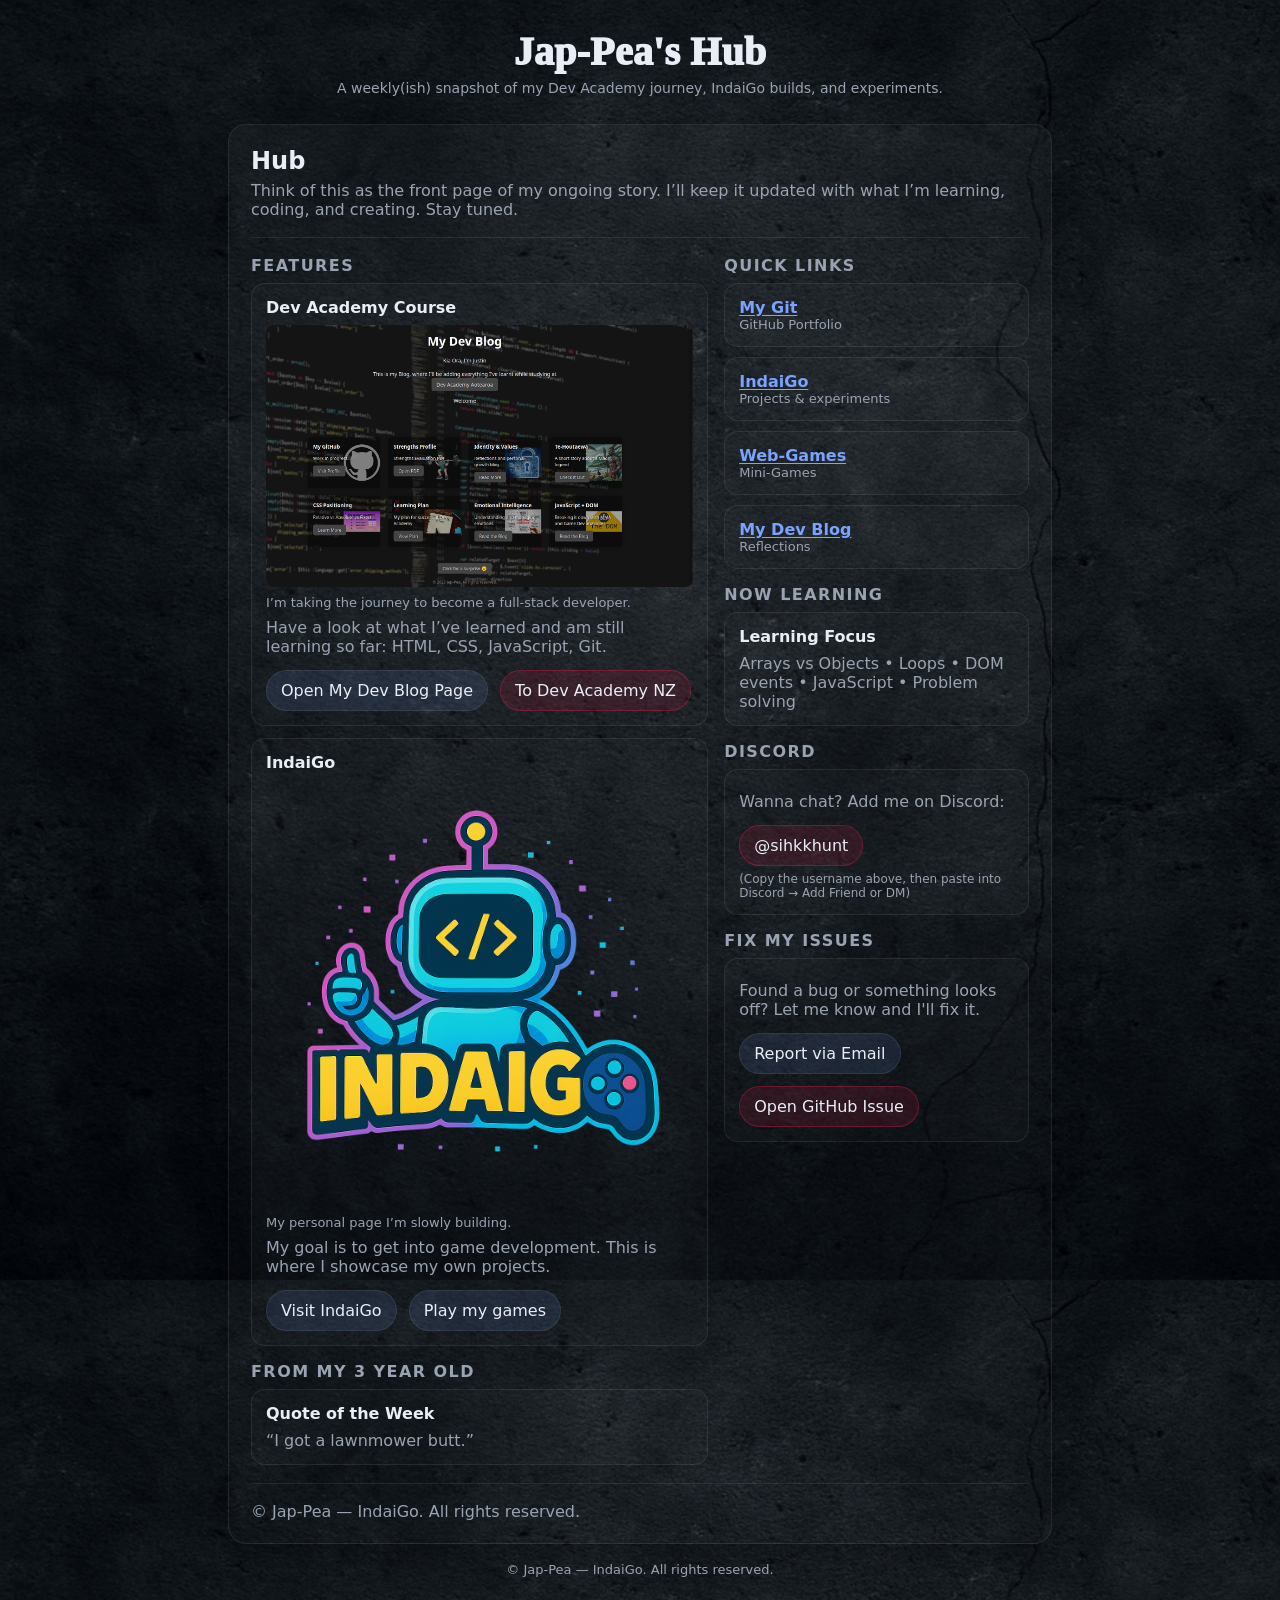
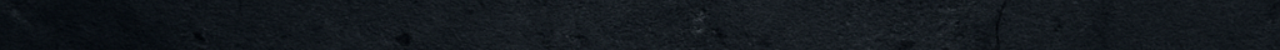
<file: index.html>
<!DOCTYPE html>
<html lang="en">
  <head>
    <meta charset="utf-8" />
    <meta name="viewport" content="width=device-width, initial-scale=1" />
    <title>Jap-Pea Hub</title>
    <link rel="stylesheet" href="styles/styles.css" />
  </head>
  <body>
    <div class="wrap">
      <!-- Masthead -->
      <header id="hub-header" class="masthead" aria-label="Masthead">
        <div id="site-title" class="name">Jap-Pea's Hub</div>
        <div id="site-subtitle" class="subtitle">
          A weekly(ish) snapshot of my Dev Academy journey, IndaiGo builds, and
          experiments.
        </div>
      </header>

      <!-- Paper -->
      <article class="paper" aria-label="Newsletter content">
        <!-- Lead / Hero blurb -->
        <section id="lead" class="lead">
          <h2>Hub</h2>
          <p>
            Think of this as the front page of my ongoing story. I’ll keep it
            updated with what I’m learning, coding, and creating. Stay tuned.
          </p>
        </section>

        <hr class="rule" />

        <div class="grid">
          <!-- Left column: features -->
          <div class="col">
            <section id="features" class="section" aria-label="Featured items">
              <h3>Features</h3>

              <div id="feature-dev-academy" class="item">
                <div class="title">Dev Academy Course</div>
                <img
                  src="/assets/devacademypage.png"
                  alt="My Dev Academy page"
                  loading="lazy"
                />
                <div class="meta">
                  I’m taking the journey to become a full-stack developer.
                </div>
                <p>
                  Have a look at what I’ve learned and am still learning so far:
                  HTML, CSS, JavaScript, Git.
                </p>
                <div class="link-row">
                  <a
                    class="btn"
                    href="https://jap-pea.github.io/Dev-Academy/"
                    target="_blank"
                    rel="noopener"
                    title="Open Dev Academy section"
                    >Open My Dev Blog Page</a
                  >
                  <a
                    class="btn btn--accent"
                    href="https://devacademy.co.nz/"
                    target="_blank"
                    rel="noopener"
                    title="Dev Academy NZ website"
                    >To Dev Academy NZ</a
                  >
                </div>
              </div>

              <div id="feature-indaigo" class="item" style="margin-top: 12px">
                <div class="title">IndaiGo</div>
                <img src="/assets/IndaiGo.png" alt="IndaiGo" loading="lazy" />
                <div class="meta">My personal page I’m slowly building.</div>
                <p>
                  My goal is to get into game development. This is where I
                  showcase my own projects.
                </p>
                <div class="link-row">
                  <a
                    class="btn"
                    href="https://jap-pea.github.io/IndaiGo/"
                    target="_blank"
                    rel="noopener"
                    title="Open IndaiGo projects"
                    >Visit IndaiGo</a
                  >
                  <a
                    class="btn"
                    href="https://jap-pea.github.io/IndaiGo/web-games.html"
                    target="_blank"
                    rel="noopener"
                    title="Play games"
                    >Play my games</a
                  >
                </div>
              </div>
            </section>

            <section
              id="from-my-3yo"
              class="section"
              style="margin-top: 16px"
              aria-label="From my 3 year old"
            >
              <h3>From my 3 Year Old</h3>
              <div class="item">
                <div class="title">Quote of the Week</div>
                <p class="muted">“I got a lawnmower butt.”</p>
              </div>
            </section>
          </div>

          <!-- Right column: sidebar -->
          <aside id="sidebar" class="col" aria-label="Sidebar">
            <section id="quick-links" class="section">
              <h3>Quick Links</h3>
              <div class="item">
                <a
                  class="title"
                  href="https://github.com/Jap-Pea"
                  target="_blank"
                  rel="noopener"
                  >My Git</a
                >
                <div class="meta">GitHub Portfolio</div>
              </div>
              <div class="item" style="margin-top: 10px">
                <a
                  class="title"
                  href="https://jap-pea.github.io/IndaiGo/"
                  target="_blank"
                  rel="noopener"
                  >IndaiGo</a
                >
                <div class="meta">Projects & experiments</div>
              </div>
              <div class="item" style="margin-top: 10px">
                <a
                  class="title"
                  href="https://jap-pea.github.io/IndaiGo/web-games.html"
                  target="_blank"
                  rel="noopener"
                  >Web-Games</a
                >
                <div class="meta">Mini-Games</div>
              </div>
              <div class="item" style="margin-top: 10px">
                <a
                  class="title"
                  href="https://jap-pea.github.io/Dev-Academy"
                  target="_blank"
                  rel="noopener"
                  >My Dev Blog</a
                >
                <div class="meta">Reflections</div>
              </div>
            </section>

            <section id="now-learning" class="section" style="margin-top: 16px">
              <h3>Now Learning</h3>
              <div class="item">
                <div class="title">Learning Focus</div>
                <p class="muted">
                  Arrays vs Objects • Loops • DOM events • JavaScript • Problem
                  solving
                </p>
              </div>
            </section>

            <section id="discord" class="section" style="margin-top: 16px">
              <h3>Discord</h3>
              <div class="item">
                <p class="muted">Wanna chat? Add me on Discord:</p>

                <div class="link-row">
                  <!-- Click/press Enter to copy -->
                  <span
                    id="discord-handle"
                    class="btn btn--accent copy-badge"
                    data-handle="sihkkhunt"
                    role="button"
                    tabindex="0"
                    aria-label="Copy my Discord username"
                    aria-describedby="copy-feedback"
                  >
                    @sihkkhunt
                  </span>
                  <span
                    id="copy-feedback"
                    class="copy-feedback"
                    aria-live="polite"
                    hidden
                  >
                    Copied!
                  </span>
                </div>

                <p class="muted" style="margin-top: 6px; font-size: 12px">
                  (Copy the username above, then paste into Discord → Add Friend
                  or DM)
                </p>
              </div>
            </section>

            <!-- Fix My Issues -->
            <section
              id="fix-my-issues"
              class="section"
              style="margin-top: 16px"
            >
              <h3>Fix My Issues</h3>
              <div class="item">
                <p class="muted">
                  Found a bug or something looks off? Let me know and I'll fix
                  it.
                </p>
                <div class="link-row">
                  <a
                    class="btn"
                    href="mailto:justinbp@hotmail.co.nz?subject=Site%20Issue%20Report&body=What%20went%20wrong%3F%20(please%20include%20link%20and%20what%20you%20expected)"
                    title="Email me about an issue"
                    >Report via Email</a
                  >
                  <a
                    class="btn btn--accent"
                    href="https://github.com/Jap-Pea/Jap-Pea.github.io/issues/new"
                    target="_blank"
                    rel="noopener"
                    title="Open a GitHub issue"
                    >Open GitHub Issue</a
                  >
                </div>
              </div>
            </section>
          </aside>
        </div>

        <hr class="rule" />

        <!-- Footer row inside paper -->
        <div
          id="paper-footer"
          style="
            display: flex;
            gap: 12px;
            justify-content: space-between;
            flex-wrap: wrap;
            align-items: center;
          "
        >
          <span class="muted"
            >© <time id="year"></time> Jap-Pea — IndaiGo. All rights
            reserved.</span
          >
        </div>
      </article>

      <footer id="site-footer">
        <p>
          © <time id="year-dup"></time> Jap-Pea — IndaiGo. All rights reserved.
        </p>
      </footer>
    </div>

    <script src="./scripts/main.js"></script>
  </body>
</html>
</file>
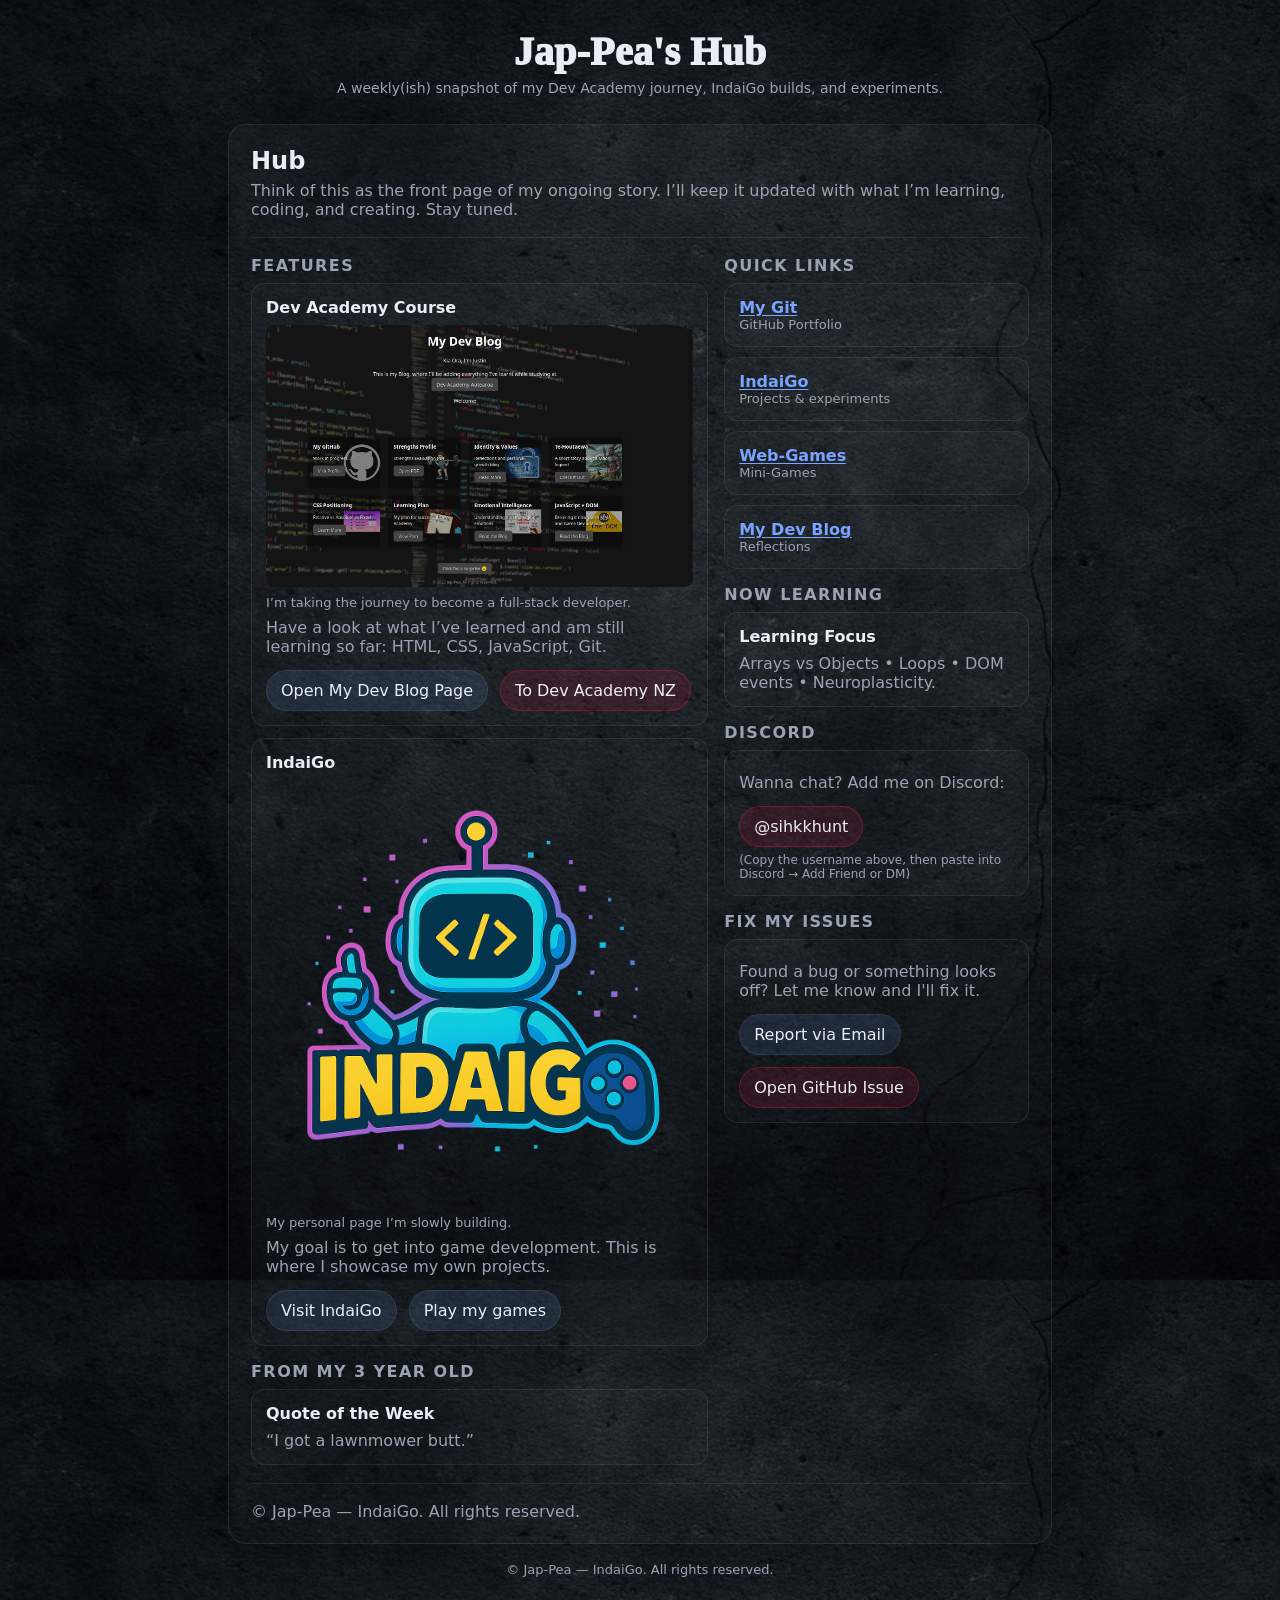
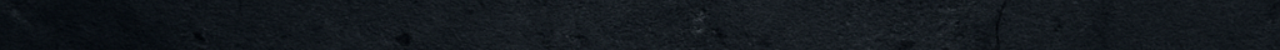
<file: indexhub.html>
<!DOCTYPE html>
<html lang="en">
  <head>
    <meta charset="utf-8" />
    <meta name="viewport" content="width=device-width, initial-scale=1" />
    <title>Jap-Pea Hub</title>
    <link rel="stylesheet" href="styles/styles.css" />
  </head>
  <body>
    <div class="wrap">
      <!-- Masthead -->
      <header id="hub-header" class="masthead" aria-label="Masthead">
        <div id="site-title" class="name">Jap-Pea's Hub</div>
        <div id="site-subtitle" class="subtitle">
          A weekly(ish) snapshot of my Dev Academy journey, IndaiGo builds, and
          experiments.
        </div>
      </header>

      <!-- Paper -->
      <article class="paper" aria-label="Newsletter content">
        <!-- Lead / Hero blurb -->
        <section id="lead" class="lead">
          <h2>Hub</h2>
          <p>
            Think of this as the front page of my ongoing story. I’ll keep it
            updated with what I’m learning, coding, and creating. Stay tuned.
          </p>
        </section>

        <hr class="rule" />

        <div class="grid">
          <!-- Left column: features -->
          <div class="col">
            <section id="features" class="section" aria-label="Featured items">
              <h3>Features</h3>

              <div id="feature-dev-academy" class="item">
                <div class="title">Dev Academy Course</div>
                <img
                  src="/assets/devacademypage.png"
                  alt="My Dev Academy page"
                  loading="lazy"
                />
                <div class="meta">
                  I’m taking the journey to become a full-stack developer.
                </div>
                <p>
                  Have a look at what I’ve learned and am still learning so far:
                  HTML, CSS, JavaScript, Git.
                </p>
                <div class="link-row">
                  <a
                    class="btn"
                    href="https://jap-pea.github.io/dev-academy/"
                    target="_blank"
                    rel="noopener"
                    title="Open Dev Academy section"
                    >Open My Dev Blog Page</a
                  >
                  <a
                    class="btn btn--accent"
                    href="https://devacademy.co.nz/"
                    target="_blank"
                    rel="noopener"
                    title="Dev Academy NZ website"
                    >To Dev Academy NZ</a
                  >
                </div>
              </div>

              <div id="feature-indaigo" class="item" style="margin-top: 12px">
                <div class="title">IndaiGo</div>
                <img src="/assets/IndaiGo.png" alt="IndaiGo" loading="lazy" />
                <div class="meta">My personal page I’m slowly building.</div>
                <p>
                  My goal is to get into game development. This is where I
                  showcase my own projects.
                </p>
                <div class="link-row">
                  <a
                    class="btn"
                    href="https://jap-pea.github.io/IndaiGo/"
                    target="_blank"
                    rel="noopener"
                    title="Open IndaiGo projects"
                    >Visit IndaiGo</a
                  >
                  <a
                    class="btn"
                    href="https://jap-pea.github.io/IndaiGo/web-games.html"
                    target="_blank"
                    rel="noopener"
                    title="Play games"
                    >Play my games</a
                  >
                </div>
              </div>
            </section>

            <section
              id="from-my-3yo"
              class="section"
              style="margin-top: 16px"
              aria-label="From my 3 year old"
            >
              <h3>From my 3 Year Old</h3>
              <div class="item">
                <div class="title">Quote of the Week</div>
                <p class="muted">“I got a lawnmower butt.”</p>
              </div>
            </section>
          </div>

          <!-- Right column: sidebar -->
          <aside id="sidebar" class="col" aria-label="Sidebar">
            <section id="quick-links" class="section">
              <h3>Quick Links</h3>
              <div class="item">
                <a
                  class="title"
                  href="https://github.com/Jap-Pea"
                  target="_blank"
                  rel="noopener"
                  >My Git</a
                >
                <div class="meta">GitHub Portfolio</div>
              </div>
              <div class="item" style="margin-top: 10px">
                <a
                  class="title"
                  href="https://jap-pea.github.io/IndaiGo/"
                  target="_blank"
                  rel="noopener"
                  >IndaiGo</a
                >
                <div class="meta">Projects & experiments</div>
              </div>
              <div class="item" style="margin-top: 10px">
                <a
                  class="title"
                  href="https://jap-pea.github.io/IndaiGo/web-games.html"
                  target="_blank"
                  rel="noopener"
                  >Web-Games</a
                >
                <div class="meta">Mini-Games</div>
              </div>
              <div class="item" style="margin-top: 10px">
                <a
                  class="title"
                  href="https://jap-pea.github.io"
                  target="_blank"
                  rel="noopener"
                  >My Dev Blog</a
                >
                <div class="meta">Reflections</div>
              </div>
            </section>

            <section id="now-learning" class="section" style="margin-top: 16px">
              <h3>Now Learning</h3>
              <div class="item">
                <div class="title">Learning Focus</div>
                <p class="muted">
                  Arrays vs Objects • Loops • DOM events • Neuroplasticity.
                </p>
              </div>
            </section>

            <section id="discord" class="section" style="margin-top: 16px">
              <h3>Discord</h3>
              <div class="item">
                <p class="muted">Wanna chat? Add me on Discord:</p>

                <div class="link-row">
                  <!-- Click/press Enter to copy -->
                  <span
                    id="discord-handle"
                    class="btn btn--accent copy-badge"
                    data-handle="sihkkhunt"
                    role="button"
                    tabindex="0"
                    aria-label="Copy my Discord username"
                    aria-describedby="copy-feedback"
                  >
                    @sihkkhunt
                  </span>
                  <span
                    id="copy-feedback"
                    class="copy-feedback"
                    aria-live="polite"
                    hidden
                  >
                    Copied!
                  </span>
                </div>

                <p class="muted" style="margin-top: 6px; font-size: 12px">
                  (Copy the username above, then paste into Discord → Add Friend
                  or DM)
                </p>
              </div>
            </section>

            <!-- Fix My Issues -->
            <section
              id="fix-my-issues"
              class="section"
              style="margin-top: 16px"
            >
              <h3>Fix My Issues</h3>
              <div class="item">
                <p class="muted">
                  Found a bug or something looks off? Let me know and I'll fix
                  it.
                </p>
                <div class="link-row">
                  <a
                    class="btn"
                    href="mailto:justinbp@hotmail.co.nz?subject=Site%20Issue%20Report&body=What%20went%20wrong%3F%20(please%20include%20link%20and%20what%20you%20expected)"
                    title="Email me about an issue"
                    >Report via Email</a
                  >
                  <a
                    class="btn btn--accent"
                    href="https://github.com/Jap-Pea/Jap-Pea.github.io/issues/new"
                    target="_blank"
                    rel="noopener"
                    title="Open a GitHub issue"
                    >Open GitHub Issue</a
                  >
                </div>
              </div>
            </section>
          </aside>
        </div>

        <hr class="rule" />

        <!-- Footer row inside paper -->
        <div
          id="paper-footer"
          style="
            display: flex;
            gap: 12px;
            justify-content: space-between;
            flex-wrap: wrap;
            align-items: center;
          "
        >
          <span class="muted"
            >© <time id="year"></time> Jap-Pea — IndaiGo. All rights
            reserved.</span
          >
        </div>
      </article>

      <footer id="site-footer">
        <p>
          © <time id="year-dup"></time> Jap-Pea — IndaiGo. All rights reserved.
        </p>
      </footer>
    </div>

    <script src="./scripts/main.js"></script>
  </body>
</html>
</file>
<file: styles/styles.css>
/* ===========================
   THEME / TOKENS
   =========================== */
:root {
  --bg: #0b0d12; /* page background */
  --paper: #0f1219; /* card/paper background (used in gradients) */
  --ink: #e9edf6; /* main text color */
  --muted: #9aa3b2; /* secondary text */
  --accent: #e11d48; /* rose accent for emphasis */
  --link: #7aa2ff; /* link color (blue) */
  --ring: rgba(122, 162, 255, 0.35);
  --rule: rgba(255, 255, 255, 0.08); /* borders/dividers */
}

/* Global resets */
* {
  box-sizing: border-box;
}
html,
body {
  height: 100%;
}

/* ===========================
   PAGE BACKGROUND
   - Uses a 3D concrete texture (repeat)
   - You can swap for /assets/newsprint.jpg for newspaper look
   =========================== */
html,
body {
  background: url(/assets/concrete.png) repeat;
  background-size: cover; /* try 'auto' if you want native tiling size */
}

/* ===========================
   TYPOGRAPHY & BASE
   =========================== */
body {
  margin: 0;
  color: var(--ink);
  font-family: Inter, system-ui, -apple-system, Segoe UI, Roboto, Ubuntu,
    Cantarell, 'Helvetica Neue', Arial, sans-serif;
}

.wrap {
  max-width: 860px;
  margin: 0 auto;
  padding: 28px 18px 60px;
}

/* ===========================
   MASTHEAD
   IDs: #hub-header, #site-title, #site-subtitle
   =========================== */
.masthead {
  text-align: center;
  margin-bottom: 28px;
}

.name {
  font: 1000 40px/1 Newsreader, Georgia, serif;
  letter-spacing: 0.2px;
  margin: 4px 0 8px;
}

.subtitle {
  color: var(--muted);
  font-size: 14px;
}

/* ===========================
   NEWSLETTER CONTAINER
   =========================== */
.paper {
  background: linear-gradient(
    180deg,
    rgba(255, 255, 255, 0.03),
    rgba(255, 255, 255, 0.01)
  );
  border: 1px solid var(--rule);
  border-radius: 18px;
  padding: 22px;
  box-shadow: 0 10px 30px rgba(0, 0, 0, 0.25);
}

.rule {
  height: 1px;
  background: var(--rule);
  margin: 18px 0;
  border: 0;
}

/* ===========================
   LEAD / HERO
   ID: #lead
   =========================== */
.lead h2 {
  font-size: 24px;
  margin: 0 0 6px;
}
.lead p {
  color: var(--muted);
  margin: 0;
}

/* ===========================
   GRID LAYOUT
   =========================== */
.grid {
  display: grid;
  gap: 16px;
  grid-template-columns: 1fr;
  margin-top: 16px;
}

@media (min-width: 760px) {
  .grid {
    grid-template-columns: 1.2fr 0.8fr;
  }
}

/* ===========================
   SECTIONS & ITEMS
   IDs commonly used:
   #features, #feature-dev-academy, #feature-indaigo,
   #from-my-3yo, #sidebar, #quick-links, #now-learning,
   #discord, #fix-my-issues
   =========================== */
.section h3 {
  font-size: 16px;
  letter-spacing: 0.09em;
  text-transform: uppercase;
  color: var(--muted);
  margin: 0 0 8px;
}

.item {
  padding: 14px;
  border: 1px solid var(--rule);
  border-radius: 14px;
  background: rgba(255, 255, 255, 0.02);
}

.item .title {
  font-weight: 700;
  margin: 0 0 6px;
}
.item .meta {
  color: var(--muted);
  font-size: 13px;
}
.item p {
  color: var(--muted);
  margin: 8px 0 0;
}

/* Images inside cards */
.item img {
  display: block;
  max-width: 100%;
  height: auto;
  border-radius: 8px;
  margin: 8px 0;
}

/* If you want uniform thumbnails instead, comment the block above and use:
.item img {
  display: block;
  width: 100%;
  height: 200px;
  object-fit: cover;
  border-radius: 8px;
  margin: 8px 0;
}
*/

/* ===========================
   CTA ROW / BUTTONS
   =========================== */
.link-row {
  display: flex;
  gap: 12px;
  flex-wrap: wrap;
  margin-top: 14px;
}

.btn {
  display: inline-flex;
  align-items: center;
  gap: 8px;
  padding: 10px 14px;
  border-radius: 999px;
  text-decoration: none;
  color: var(--ink);
  border: 1px solid var(--rule);
  background: rgba(122, 162, 255, 0.12);
}

.btn--accent {
  background: rgba(225, 29, 72, 0.14);
  border-color: rgba(225, 29, 72, 0.35);
}

/* Links */
a {
  color: var(--link);
  text-underline-offset: 2px;
}
a:focus-visible {
  outline: 3px solid var(--ring);
  outline-offset: 3px;
  border-radius: 10px;
}

/* ===========================
   FOOTER
   IDs: #paper-footer, #site-footer
   =========================== */
footer {
  color: var(--muted);
  font-size: 13px;
  text-align: center;
  margin-top: 18px;
}

/* Utilities */
.muted {
  color: var(--muted);
}
.copy-badge {
  cursor: pointer;
  user-select: none;
}
.copy-badge:focus-visible {
  outline: 3px solid var(--ring);
}

.copy-feedback {
  font-size: 12px;
  color: var(--muted);
  align-self: center;
}

/* Optional: brief “copied” look */
.copy-badge.copied {
  filter: brightness(1.2);
  border-color: rgba(122, 162, 255, 0.6);
}
</file>
